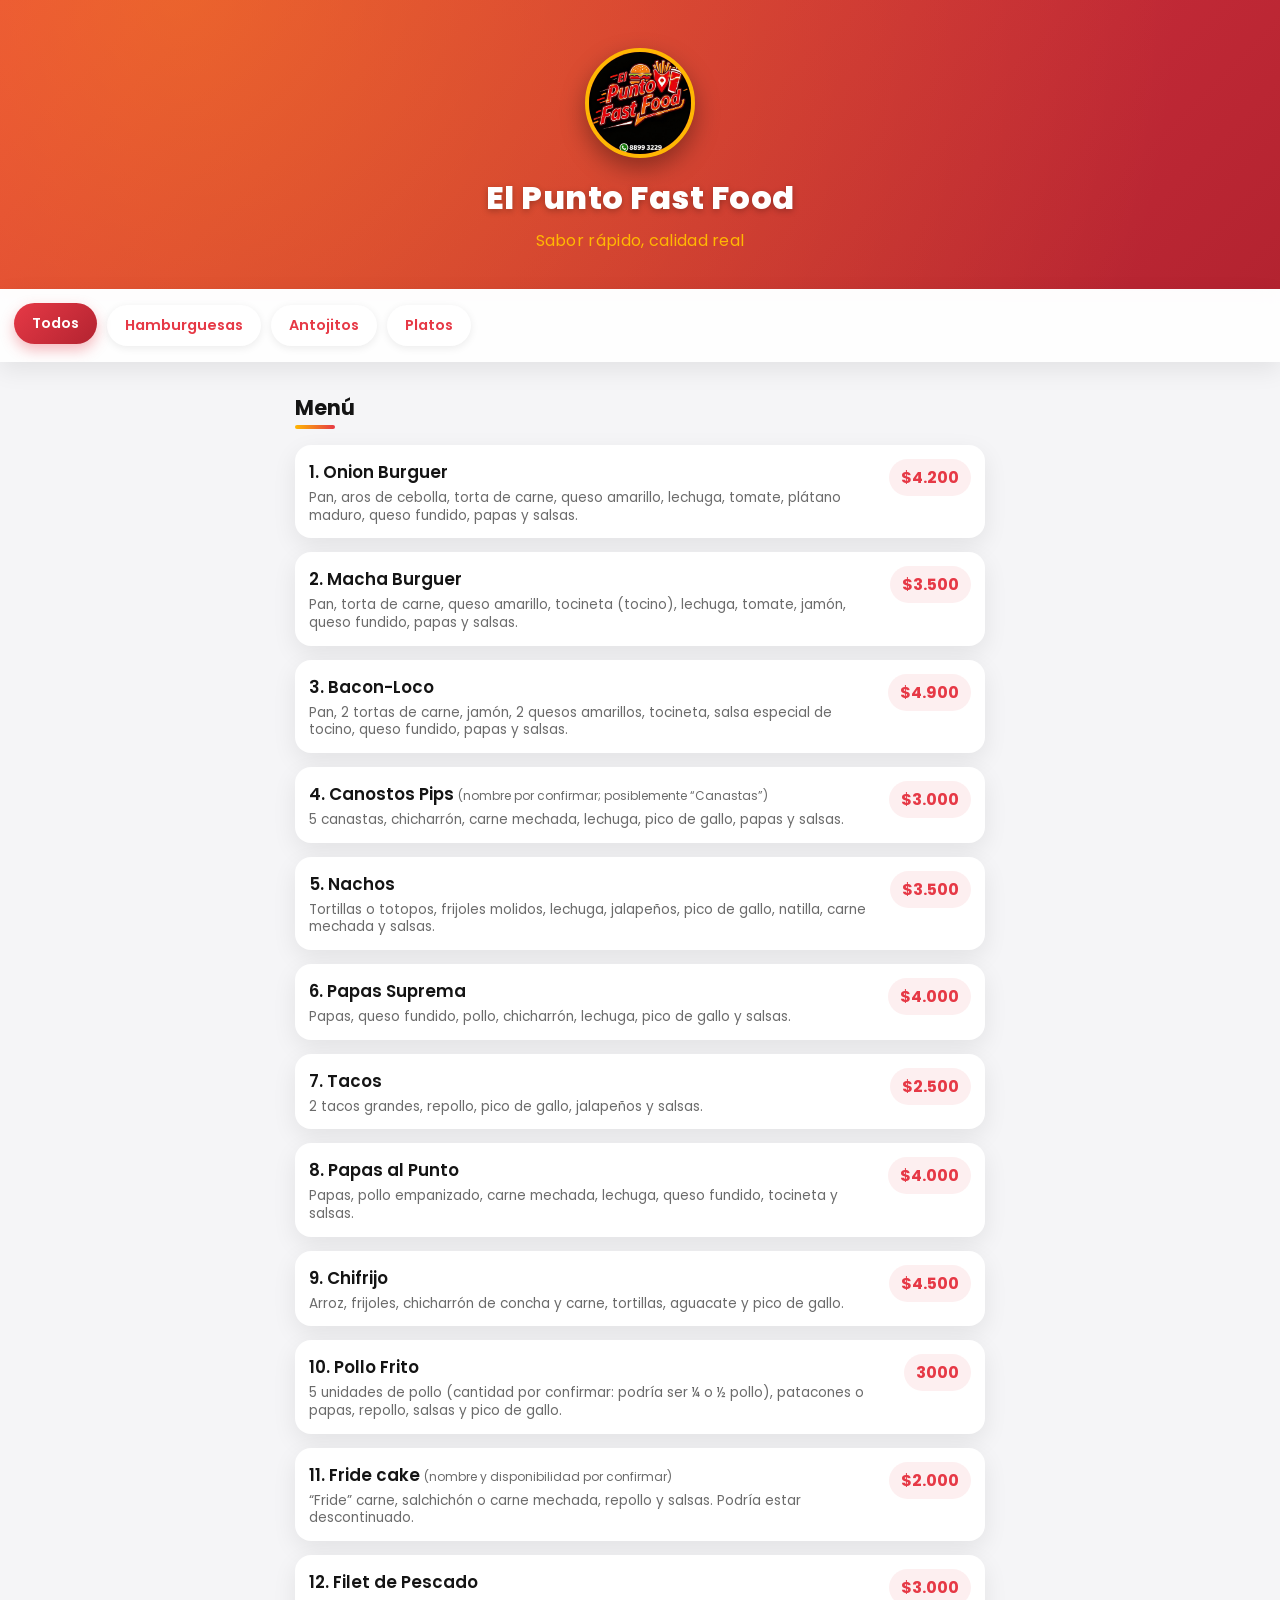
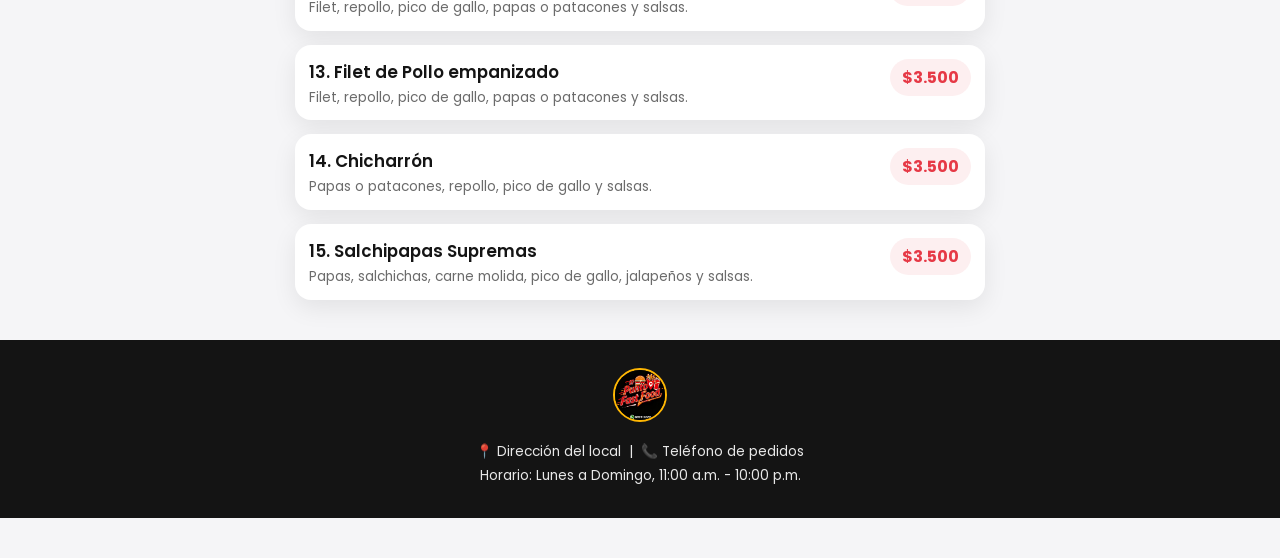
<file: index.html>
<!DOCTYPE html>
<html lang="es">
<head>
<meta charset="UTF-8">
<meta name="viewport" content="width=device-width, initial-scale=1.0">
<title>El Punto Fast Food - Menú</title>
<link rel="preconnect" href="https://fonts.googleapis.com">
<link rel="preconnect" href="https://fonts.gstatic.com" crossorigin>
<link href="https://fonts.googleapis.com/css2?family=Poppins:wght@400;600;700;800&display=swap" rel="stylesheet">
<link rel="stylesheet" href="styles.css">
</head>
<body>

  <header class="header">
    <div class="header-overlay"></div>
    <div class="header-content">
      <img src="El Punto Fast Food.jpeg" alt="El Punto Fast Food" class="logo" onerror="this.style.display='none'">
      <h1>El Punto Fast Food</h1>
      <p class="subtitle">Sabor rápido, calidad real</p>
    </div>
  </header>

  <nav class="categorias" id="categorias">
    <button class="cat-btn activo" data-cat="todos">Todos</button>
    <button class="cat-btn" data-cat="hamburguesas">Hamburguesas</button>
    <button class="cat-btn" data-cat="antojitos">Antojitos</button>
    <button class="cat-btn" data-cat="platos">Platos</button>
  </nav>

  <main class="menu" id="menu">
    <section class="categoria">
      <h2>Menú</h2>

      <div class="item" data-cat="hamburguesas">
        <div class="item-info">
          <h3>1. Onion Burguer</h3>
          <p>Pan, aros de cebolla, torta de carne, queso amarillo, lechuga, tomate, plátano maduro, queso fundido, papas y salsas.</p>
        </div>
        <span class="precio">$4.200</span>
      </div>

      <div class="item" data-cat="hamburguesas">
        <div class="item-info">
          <h3>2. Macha Burguer</h3>
          <p>Pan, torta de carne, queso amarillo, tocineta (tocino), lechuga, tomate, jamón, queso fundido, papas y salsas.</p>
        </div>
        <span class="precio">$3.500</span>
      </div>

      <div class="item" data-cat="hamburguesas">
        <div class="item-info">
          <h3>3. Bacon-Loco</h3>
          <p>Pan, 2 tortas de carne, jamón, 2 quesos amarillos, tocineta, salsa especial de tocino, queso fundido, papas y salsas.</p>
        </div>
        <span class="precio">$4.900</span>
      </div>

      <div class="item" data-cat="antojitos">
        <div class="item-info">
          <h3>4. Canostos Pips <small>(nombre por confirmar; posiblemente “Canastas”)</small></h3>
          <p>5 canastas, chicharrón, carne mechada, lechuga, pico de gallo, papas y salsas.</p>
        </div>
        <span class="precio">$3.000</span>
      </div>

      <div class="item" data-cat="antojitos">
        <div class="item-info">
          <h3>5. Nachos</h3>
          <p>Tortillas o totopos, frijoles molidos, lechuga, jalapeños, pico de gallo, natilla, carne mechada y salsas.</p>
        </div>
        <span class="precio">$3.500</span>
      </div>

      <div class="item" data-cat="antojitos">
        <div class="item-info">
          <h3>6. Papas Suprema</h3>
          <p>Papas, queso fundido, pollo, chicharrón, lechuga, pico de gallo y salsas.</p>
        </div>
        <span class="precio">$4.000</span>
      </div>

      <div class="item" data-cat="antojitos">
        <div class="item-info">
          <h3>7. Tacos</h3>
          <p>2 tacos grandes, repollo, pico de gallo, jalapeños y salsas.</p>
        </div>
        <span class="precio">$2.500</span>
      </div>

      <div class="item" data-cat="antojitos">
        <div class="item-info">
          <h3>8. Papas al Punto</h3>
          <p>Papas, pollo empanizado, carne mechada, lechuga, queso fundido, tocineta y salsas.</p>
        </div>
        <span class="precio">$4.000</span>
      </div>

      <div class="item" data-cat="platos">
        <div class="item-info">
          <h3>9. Chifrijo</h3>
          <p>Arroz, frijoles, chicharrón de concha y carne, tortillas, aguacate y pico de gallo.</p>
        </div>
        <span class="precio">$4.500</span>
      </div>

      <div class="item" data-cat="platos">
        <div class="item-info">
          <h3>10. Pollo Frito</h3>
          <p>5 unidades de pollo (cantidad por confirmar: podría ser ¼ o ½ pollo), patacones o papas, repollo, salsas y pico de gallo.</p>
        </div>
        <span class="precio">3000</span>
      </div>

      <div class="item" data-cat="antojitos">
        <div class="item-info">
          <h3>11. Fride cake <small>(nombre y disponibilidad por confirmar)</small></h3>
          <p>“Fride” carne, salchichón o carne mechada, repollo y salsas. Podría estar descontinuado.</p>
        </div>
        <span class="precio">$2.000</span>
      </div>

      <div class="item" data-cat="platos">
        <div class="item-info">
          <h3>12. Filet de Pescado</h3>
          <p>Filet, repollo, pico de gallo, papas o patacones y salsas.</p>
        </div>
        <span class="precio">$3.000</span>
      </div>

      <div class="item" data-cat="platos">
        <div class="item-info">
          <h3>13. Filet de Pollo empanizado</h3>
          <p>Filet, repollo, pico de gallo, papas o patacones y salsas.</p>
        </div>
        <span class="precio">$3.500</span>
      </div>

      <div class="item" data-cat="platos">
        <div class="item-info">
          <h3>14. Chicharrón</h3>
          <p>Papas o patacones, repollo, pico de gallo y salsas.</p>
        </div>
        <span class="precio">$3.500</span>
      </div>

      <div class="item" data-cat="antojitos">
        <div class="item-info">
          <h3>15. Salchipapas Supremas</h3>
          <p>Papas, salchichas, carne molida, pico de gallo, jalapeños y salsas.</p>
        </div>
        <span class="precio">$3.500</span>
      </div>
    </section>
  </main>

  <footer class="footer">
    <img src="El Punto Fast Food.jpeg" alt="El Punto Fast Food" class="footer-logo" onerror="this.style.display='none'">
    <p>📍 Dirección del local &nbsp;|&nbsp; 📞 Teléfono de pedidos</p>
    <p>Horario: Lunes a Domingo, 11:00 a.m. - 10:00 p.m.</p>
  </footer>

  <script src="script.js"></script>
</body>
</html>
</file>
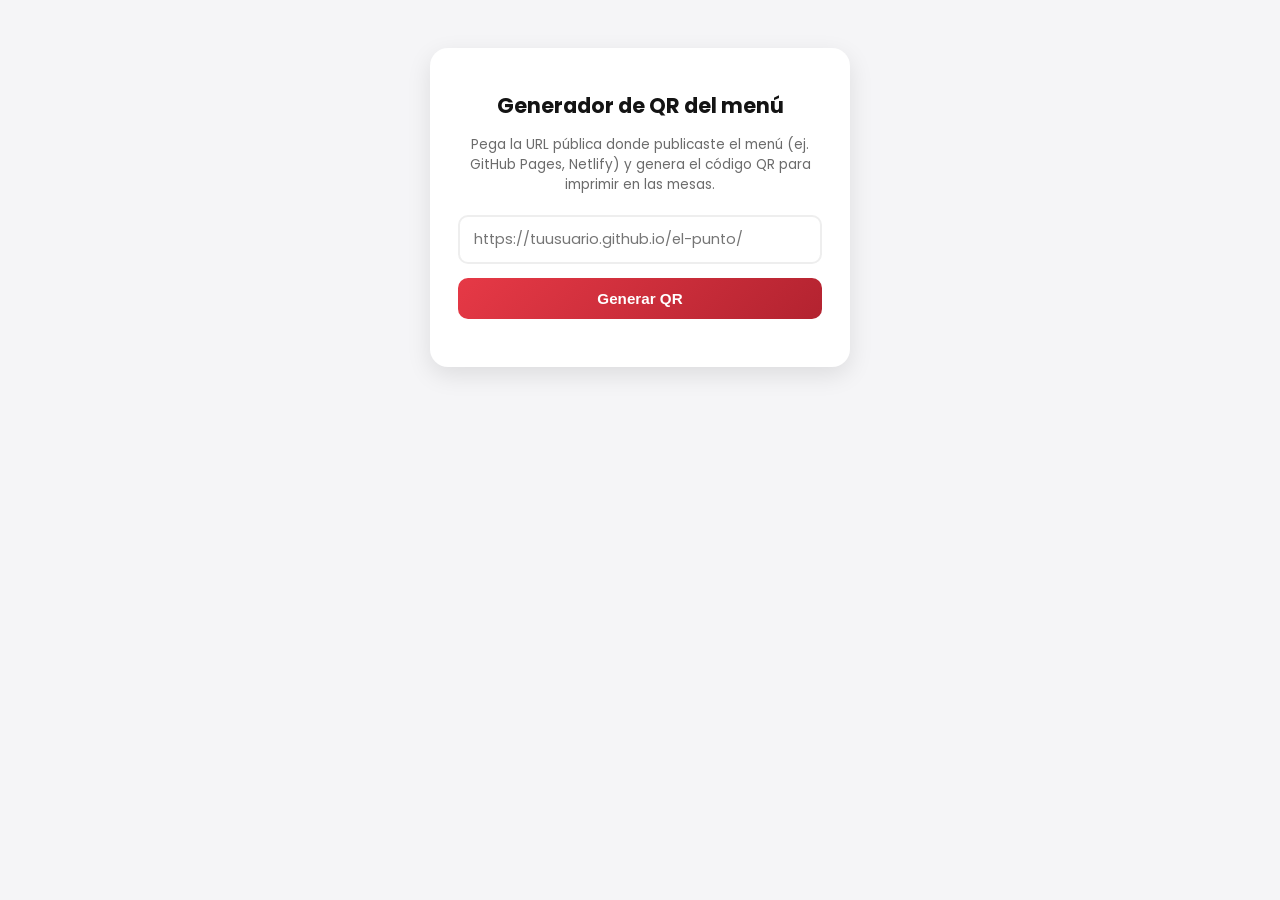
<file: generar-qr.html>
<!DOCTYPE html>
<html lang="es">
<head>
<meta charset="UTF-8">
<meta name="viewport" content="width=device-width, initial-scale=1.0">
<title>Generar QR - El Punto Fast Food</title>
<link href="https://fonts.googleapis.com/css2?family=Poppins:wght@400;600;700;800&display=swap" rel="stylesheet">
<style>
  * { box-sizing: border-box; }
  body {
    font-family: 'Poppins', 'Segoe UI', Arial, sans-serif;
    background: #f5f5f7;
    color: #141414;
    display: flex;
    justify-content: center;
    padding: 40px 15px;
  }
  .card {
    background: #fff;
    max-width: 420px;
    width: 100%;
    padding: 28px;
    border-radius: 18px;
    box-shadow: 0 8px 24px rgba(0,0,0,0.1);
    text-align: center;
  }
  h1 { font-size: 1.3rem; margin-bottom: 6px; }
  p.hint { color: #6b6b6b; font-size: 0.85rem; margin-bottom: 20px; }
  input {
    width: 100%;
    padding: 12px 14px;
    border: 2px solid #eee;
    border-radius: 10px;
    font-size: 0.9rem;
    margin-bottom: 14px;
    font-family: inherit;
  }
  button {
    width: 100%;
    padding: 12px;
    border: none;
    border-radius: 10px;
    background: linear-gradient(135deg, #e63946, #b32330);
    color: #fff;
    font-weight: 700;
    font-size: 0.95rem;
    cursor: pointer;
    margin-bottom: 20px;
  }
  button:hover { filter: brightness(1.05); }
  #qrImg {
    width: 260px;
    height: 260px;
    border-radius: 12px;
    border: 1px solid #eee;
    display: none;
    margin: 0 auto 14px;
  }
  a.descargar {
    display: none;
    font-size: 0.85rem;
    color: #e63946;
    font-weight: 600;
    text-decoration: none;
  }
</style>
</head>
<body>

  <div class="card">
    <h1>Generador de QR del menú</h1>
    <p class="hint">Pega la URL pública donde publicaste el menú (ej. GitHub Pages, Netlify) y genera el código QR para imprimir en las mesas.</p>

    <input type="url" id="url" placeholder="https://tuusuario.github.io/el-punto/">
    <button onclick="generarQR()">Generar QR</button>

    <img id="qrImg" alt="Código QR del menú">
    <br>
    <a id="descargar" class="descargar" download="qr-menu-el-punto.png">Descargar QR</a>
  </div>

  <script>
    function generarQR() {
      const url = document.getElementById('url').value.trim();
      if (!url) {
        alert('Escribe primero la URL pública del menú.');
        return;
      }
      const src = `https://api.qrserver.com/v1/create-qr-code/?size=300x300&data=${encodeURIComponent(url)}`;
      const img = document.getElementById('qrImg');
      const link = document.getElementById('descargar');
      img.src = src;
      img.style.display = 'block';
      link.href = src;
      link.style.display = 'inline-block';
    }
  </script>
</body>
</html>
</file>
<file: styles.css>
:root {
  --rojo: #e63946;
  --rojo-osc: #b32330;
  --negro: #141414;
  --amarillo: #ffb703;
  --fondo: #f5f5f7;
  --blanco: #ffffff;
  --gris: #6b6b6b;
  --sombra: 0 8px 24px rgba(0, 0, 0, 0.08);
}

* {
  box-sizing: border-box;
  margin: 0;
  padding: 0;
}

body {
  font-family: 'Poppins', 'Segoe UI', Arial, sans-serif;
  background: var(--fondo);
  color: var(--negro);
  padding-bottom: 40px;
}

/* ===== HEADER / HERO ===== */
.header {
  position: relative;
  text-align: center;
  padding: 48px 15px 36px;
  background: linear-gradient(135deg, var(--rojo) 0%, var(--rojo-osc) 100%);
  overflow: hidden;
}

.header::before {
  content: "";
  position: absolute;
  inset: -40%;
  background: radial-gradient(circle at 30% 20%, rgba(255, 183, 3, 0.35), transparent 60%);
  pointer-events: none;
}

.header-content {
  position: relative;
  z-index: 1;
}

.header .logo {
  width: 110px;
  height: 110px;
  object-fit: cover;
  display: block;
  margin: 0 auto 16px;
  border-radius: 50%;
  border: 4px solid var(--amarillo);
  box-shadow: 0 10px 25px rgba(0, 0, 0, 0.35);
  background: var(--blanco);
}

.header h1 {
  font-size: 2rem;
  font-weight: 800;
  color: var(--blanco);
  letter-spacing: 0.5px;
  text-shadow: 0 2px 6px rgba(0, 0, 0, 0.25);
}

.header .subtitle {
  font-size: 1rem;
  font-weight: 400;
  color: var(--amarillo);
  margin-top: 6px;
  letter-spacing: 0.3px;
}

/* ===== NAV CATEGORIAS ===== */
.categorias {
  display: flex;
  overflow-x: auto;
  gap: 10px;
  padding: 16px 14px;
  background: rgba(255, 255, 255, 0.85);
  backdrop-filter: blur(10px);
  -webkit-backdrop-filter: blur(10px);
  position: sticky;
  top: 0;
  z-index: 10;
  box-shadow: var(--sombra);
  scrollbar-width: none;
}

.categorias::-webkit-scrollbar {
  display: none;
}

.cat-btn {
  flex: 0 0 auto;
  border: none;
  background: var(--blanco);
  color: var(--rojo);
  padding: 10px 18px;
  border-radius: 24px;
  font-family: inherit;
  font-weight: 600;
  font-size: 0.9rem;
  cursor: pointer;
  white-space: nowrap;
  box-shadow: 0 2px 8px rgba(0, 0, 0, 0.08);
  transition: all 0.25s ease;
}

.cat-btn.activo,
.cat-btn:hover {
  background: linear-gradient(135deg, var(--rojo), var(--rojo-osc));
  color: var(--blanco);
  transform: translateY(-2px);
  box-shadow: 0 6px 14px rgba(230, 57, 70, 0.35);
}

/* ===== MENU ===== */
.menu {
  max-width: 720px;
  margin: 30px auto;
  padding: 0 15px;
}

.categoria {
  margin-bottom: 34px;
  animation: fadeIn 0.4s ease;
}

.categoria h2 {
  color: var(--negro);
  font-weight: 700;
  font-size: 1.3rem;
  display: inline-flex;
  align-items: center;
  gap: 8px;
  margin-bottom: 16px;
  position: relative;
  padding-bottom: 6px;
}

.categoria h2::after {
  content: "";
  position: absolute;
  left: 0;
  bottom: 0;
  width: 40px;
  height: 4px;
  border-radius: 4px;
  background: linear-gradient(90deg, var(--amarillo), var(--rojo));
}

.item {
  display: flex;
  align-items: flex-start;
  gap: 16px;
  background: var(--blanco);
  border-radius: 16px;
  padding: 14px;
  margin-bottom: 14px;
  box-shadow: var(--sombra);
  transition: transform 0.25s ease, box-shadow 0.25s ease;
}

.item:hover {
  transform: translateY(-4px);
  box-shadow: 0 14px 28px rgba(0, 0, 0, 0.12);
}

.item-img {
  width: 76px;
  height: 76px;
  object-fit: cover;
  border-radius: 14px;
  flex-shrink: 0;
}

.item-info {
  flex: 1;
}

.item-info h3 {
  font-size: 1.05rem;
  font-weight: 600;
  margin-bottom: 4px;
}

.item-info h3 small {
  color: var(--gris);
  font-size: 0.75rem;
  font-weight: 400;
}

.item-info p {
  font-size: 0.85rem;
  color: var(--gris);
  line-height: 1.3;
}

.precio {
  font-weight: 700;
  color: var(--rojo);
  font-size: 1rem;
  white-space: nowrap;
  background: rgba(230, 57, 70, 0.08);
  padding: 6px 12px;
  border-radius: 20px;
  flex-shrink: 0;
}

/* ===== FOOTER ===== */
.footer {
  text-align: center;
  margin-top: 40px;
  padding: 28px 10px;
  background: var(--negro);
  color: var(--blanco);
  font-size: 0.85rem;
}

.footer-logo {
  width: 54px;
  height: 54px;
  object-fit: cover;
  border-radius: 50%;
  border: 2px solid var(--amarillo);
  margin-bottom: 10px;
}

.footer p {
  margin: 4px 0;
  opacity: 0.9;
}

@keyframes fadeIn {
  from { opacity: 0; transform: translateY(8px); }
  to { opacity: 1; transform: translateY(0); }
}

@media (max-width: 480px) {
  .header h1 {
    font-size: 1.5rem;
  }
  .header .logo {
    width: 90px;
    height: 90px;
  }
  .item-img {
    width: 60px;
    height: 60px;
  }
  .item {
    gap: 10px;
    flex-wrap: wrap;
  }
  .precio {
    margin-left: auto;
  }
}
</file>
